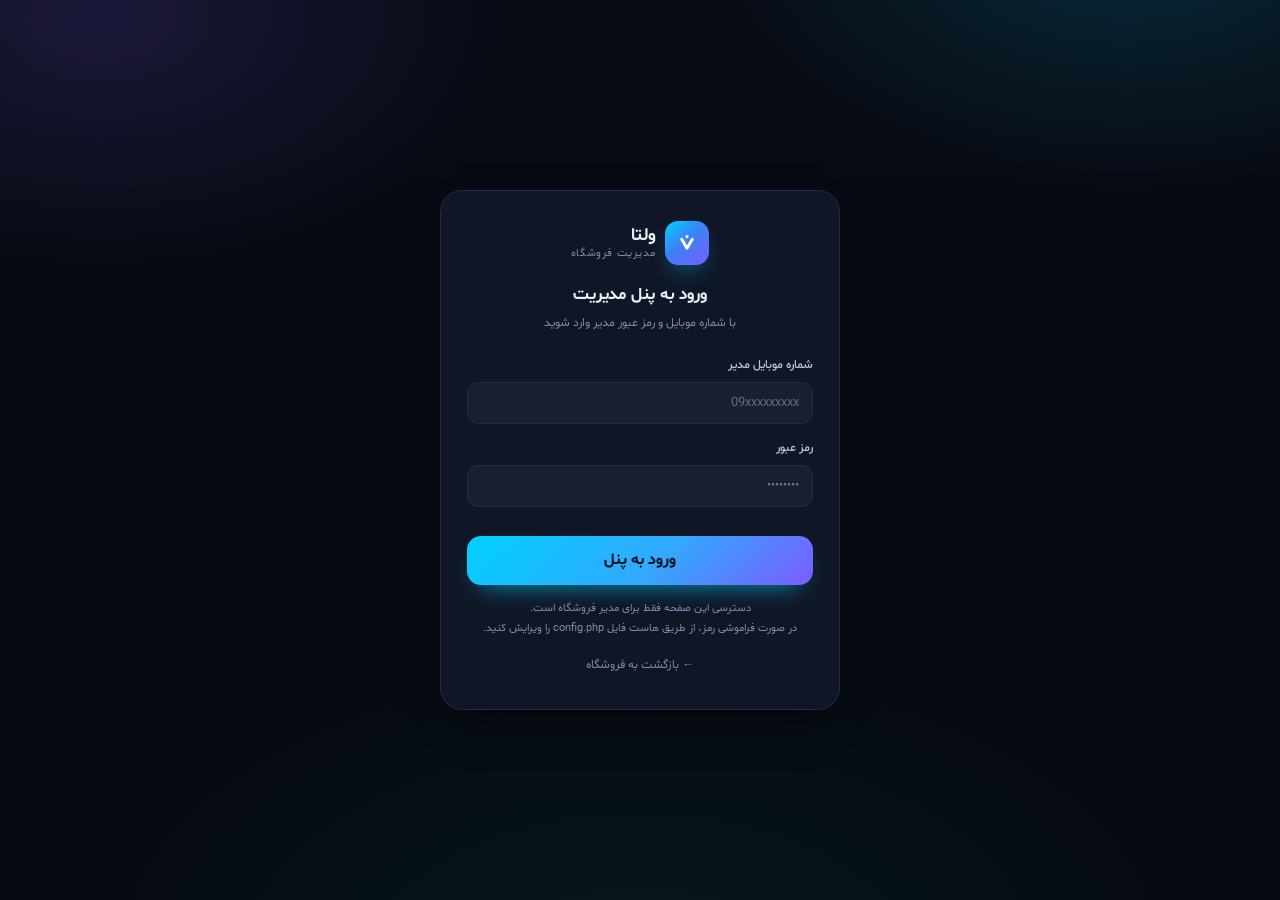
<file: admin.html>
<!DOCTYPE html>
<html lang="fa" dir="rtl">
<head>
<meta charset="UTF-8">
<meta name="viewport" content="width=device-width, initial-scale=1">
<meta name="robots" content="noindex, nofollow">
<title>پنل مدیریت | ولتا</title>
<link rel="icon" type="image/png" sizes="32x32" href="favicon-32.png">
<link rel="stylesheet" href="css/main.css">
<link rel="stylesheet" href="css/admin.css">
</head>
<body class="admin-body">

<!-- ورود -->
<div class="login-wrap" id="loginWrap">
  <div class="login-card">
    <div class="logo">
      <span class="logo-mark"><svg viewBox="0 0 48 48" fill="none"><path d="M14.2 17 L24 33.6 L33.8 17" stroke="#fff" stroke-width="5.4" stroke-linecap="round" stroke-linejoin="round"/><circle cx="24" cy="12.2" r="2.8" fill="#fff"/></svg></span>
      <span class="logo-text"><b data-site-name>ولتا</b><span>مدیریت فروشگاه</span></span>
    </div>
    <h1>ورود به پنل مدیریت</h1>
    <p class="sub">با شماره موبایل و رمز عبور مدیر وارد شوید</p>
    <form id="loginForm" novalidate>
      <div class="field">
        <label>شماره موبایل مدیر</label>
        <input class="input num" name="phone" inputmode="numeric" autocomplete="username" placeholder="09xxxxxxxxx" required>
      </div>
      <div class="field">
        <label>رمز عبور</label>
        <input class="input" name="pass" type="password" autocomplete="current-password" placeholder="••••••••" required>
      </div>
      <div class="err" id="loginErr"></div>
      <button class="btn btn-block btn-lg" type="submit">ورود به پنل</button>
    </form>
    <p class="login-note">دسترسی این صفحه فقط برای مدیر فروشگاه است.<br>در صورت فراموشی رمز، از طریق هاست فایل config.php را ویرایش کنید.</p>
    <div style="text-align:center;margin-top:12px"><a href="index.html" style="font-size:11.5px;color:var(--muted)">← بازگشت به فروشگاه</a></div>
  </div>
</div>

<!-- پنل -->
<div class="admin-shell hidden" id="adminShell">
  <aside class="admin-side" id="adminSide">
    <div class="logo" style="padding:0 6px">
      <span class="logo-mark"><svg viewBox="0 0 48 48" fill="none"><path d="M14.2 17 L24 33.6 L33.8 17" stroke="#fff" stroke-width="5.4" stroke-linecap="round" stroke-linejoin="round"/><circle cx="24" cy="12.2" r="2.8" fill="#fff"/></svg></span>
      <span class="logo-text"><b data-site-name>ولتا</b><span>پنل مدیریت</span></span>
    </div>
    <div class="aside-label">عمومی</div>
    <a class="aside-link active" data-tab="dash"></a>
    <a class="aside-link" data-tab="products"></a>
    <a class="aside-link" data-tab="discounts"></a>
    <a class="aside-link" data-tab="orders"><span class="badge hidden" id="pendingBadge">۰</span></a>
    <div class="aside-label">محتوا</div>
    <a class="aside-link" data-tab="cats"></a>
    <a class="aside-link" data-tab="slides"></a>
    <a class="aside-link" data-tab="settings"></a>
    <div class="aside-label">گزارش</div>
    <a class="aside-link" data-tab="archive"></a>
    <div class="aside-foot">
      <div class="aside-user"><span class="av">م</span><span id="adminUserName">مدیر سایت</span></div>
      <a class="aside-link" href="index.html" target="_blank"><span style="display:flex;align-items:center;gap:9px"></span></a>
      <button class="aside-link" id="logoutBtn" style="width:100%;text-align:right"></button>
    </div>
  </aside>

  <main class="admin-main">
    <div class="admin-top">
      <div style="display:flex;align-items:center;gap:10px">
        <button class="icon-btn admin-mobile-btn" id="menuBtn" aria-label="منو"><svg viewBox="0 0 24 24" fill="none" stroke="currentColor" stroke-width="2" stroke-linecap="round"><path d="M3 6h18M3 12h18M3 18h18"/></svg></button>
        <div>
          <h1 id="tabTitle">داشبورد</h1>
          <p id="tabSub">نمای کلی فروشگاه</p>
        </div>
      </div>
      <div class="top-actions">
        <span class="save-state" id="saveState"><span class="dot"></span><span id="saveStateText">آماده</span></span>
        <a class="btn btn-sm btn-ghost" href="index.html" target="_blank">مشاهده سایت</a>
      </div>
    </div>
    <div id="tabBody"></div>
  </main>
</div>

<div id="toasts" class="toast-wrap"></div>
<script src="js/seed.js"></script>
<script src="js/core.js"></script>
<script src="js/admin.js"></script>
</body>
</html>
</file>
<file: css/main.css>
@font-face{font-family:Shabnam;src:url(../fonts/Shabnam-Regular.woff2) format("woff2");font-weight:400;font-display:swap}
@font-face{font-family:Shabnam;src:url(../fonts/Shabnam-Medium.woff2) format("woff2");font-weight:500;font-display:swap}
@font-face{font-family:Shabnam;src:url(../fonts/Shabnam-Bold.woff2) format("woff2");font-weight:700;font-display:swap}

/* ============ توکن‌های طراحی ============ */
:root{
  --bg:#070a12;
  --bg-2:#0b101c;
  --panel:#101625;
  --panel-2:#151c2e;
  --panel-3:#1b2337;
  --line:#222c42;
  --line-soft:#1a2233;
  --text:#eaeffb;
  --text-2:#b9c4da;
  --muted:#7f8ca7;
  --brand:#00d1ff;
  --brand-2:#7b5cff;
  --brand-3:#00e0a4;
  --danger:#ff4d6d;
  --warn:#ffb020;
  --ok:#25d07d;
  --gold:#ffc453;
  --radius:18px;
  --radius-sm:12px;
  --radius-xs:9px;
  --shadow:0 18px 44px -22px rgba(0,0,0,.9);
  --shadow-glow:0 0 0 1px rgba(0,209,255,.28), 0 14px 40px -16px rgba(0,209,255,.35);
  --header-h:74px;
  --max:1280px;
  --ease:cubic-bezier(.4,.15,.2,1);
}

*,*::before,*::after{box-sizing:border-box}
html{-webkit-text-size-adjust:100%;scroll-behavior:smooth}
body{
  margin:0;font-family:Shabnam,Tahoma,sans-serif;background:var(--bg);color:var(--text);
  font-size:15px;line-height:1.85;direction:rtl;overflow-x:hidden;
  -webkit-font-smoothing:antialiased;
}
body::before{
  content:"";position:fixed;inset:0;z-index:-1;pointer-events:none;
  background:
    radial-gradient(680px 420px at 88% -8%, rgba(0,209,255,.16), transparent 62%),
    radial-gradient(620px 380px at 8% 2%, rgba(123,92,255,.16), transparent 65%),
    radial-gradient(900px 500px at 50% 108%, rgba(0,224,164,.07), transparent 70%),
    linear-gradient(180deg,#080b14,#070a12 40%,#060910);
}
img{max-width:100%;display:block}
a{color:inherit;text-decoration:none}
button,input,select,textarea{font-family:inherit;font-size:inherit;color:inherit}
button{cursor:pointer;border:0;background:none}
h1,h2,h3,h4,h5{margin:0;line-height:1.45;font-weight:700;letter-spacing:-.2px}
p{margin:0}
ul{margin:0;padding:0;list-style:none}
:focus-visible{outline:2px solid var(--brand);outline-offset:2px}
::selection{background:rgba(0,209,255,.28)}
.container{width:100%;max-width:var(--max);margin-inline:auto;padding-inline:18px}
.num{-font-variant-numeric:tabular-nums;font-feature-settings:"ss02"}
.hidden{display:none!important}

/* اسکرول‌بار */
::-webkit-scrollbar{width:10px;height:10px}
::-webkit-scrollbar-track{background:#0a0f19}
::-webkit-scrollbar-thumb{background:#243047;border-radius:20px;border:2px solid #0a0f19}
::-webkit-scrollbar-thumb:hover{background:#31415f}

/* ============ دکمه‌ها ============ */
.btn{
  --btn-bg:linear-gradient(135deg,var(--brand),#33a8ff 55%,var(--brand-2));
  display:inline-flex;align-items:center;justify-content:center;gap:8px;
  padding:11px 20px;border-radius:12px;font-weight:700;font-size:14px;
  background:var(--btn-bg);color:#04121b;position:relative;overflow:hidden;
  transition:transform .18s var(--ease),box-shadow .25s var(--ease),filter .2s;
  box-shadow:0 12px 26px -14px rgba(0,209,255,.85);white-space:nowrap;
}
.btn:hover{transform:translateY(-2px);filter:brightness(1.06);box-shadow:0 18px 34px -16px rgba(0,209,255,.9)}
.btn:active{transform:translateY(0)}
.btn svg{width:18px;height:18px;flex:none}
.btn-ghost{background:rgba(255,255,255,.04);color:var(--text);border:1px solid var(--line);box-shadow:none}
.btn-ghost:hover{background:rgba(255,255,255,.08);border-color:#2f3d59}
.btn-outline{background:transparent;border:1px solid rgba(0,209,255,.45);color:var(--brand);box-shadow:none}
.btn-outline:hover{background:rgba(0,209,255,.1)}
.btn-soft{background:rgba(0,209,255,.12);color:var(--brand);box-shadow:none;border:1px solid rgba(0,209,255,.22)}
.btn-danger{background:linear-gradient(135deg,#ff5f7a,#e0314f);color:#fff;box-shadow:0 12px 26px -16px rgba(255,77,109,.9)}
.btn-ok{background:linear-gradient(135deg,#2ee08a,#12a866);color:#04221a;box-shadow:0 12px 26px -16px rgba(37,208,125,.85)}
.btn-lg{padding:14px 26px;font-size:15.5px;border-radius:14px}
.btn-sm{padding:8px 14px;font-size:12.5px;border-radius:10px}
.btn-block{width:100%}
.btn[disabled]{opacity:.5;pointer-events:none}
.icon-btn{
  width:42px;height:42px;border-radius:12px;display:grid;place-items:center;position:relative;
  background:rgba(255,255,255,.045);border:1px solid var(--line);color:var(--text-2);
  transition:.2s var(--ease);
}
.icon-btn:hover{color:#fff;border-color:#33415e;background:rgba(255,255,255,.09);transform:translateY(-1px)}
.icon-btn svg{width:20px;height:20px}

/* ============ هدر ============ */
.site-header{
  position:sticky;top:0;z-index:120;
  background:rgba(8,11,20,.82);backdrop-filter:blur(18px) saturate(140%);
  border-bottom:1px solid var(--line-soft);
}
.header-top{display:flex;align-items:center;gap:14px;height:var(--header-h)}
.logo{display:flex;align-items:center;gap:10px;flex:none}
.logo-mark{
  width:44px;height:44px;border-radius:13px;display:grid;place-items:center;flex:none;
  background:linear-gradient(140deg,#00d1ff,#3b82f6 45%,#7b5cff);
  box-shadow:0 10px 26px -12px rgba(0,209,255,.9);
}
.logo-mark svg{width:26px;height:26px}
.logo-text{display:flex;flex-direction:column;line-height:1.25}
.logo-text b{font-size:17.5px;letter-spacing:-.4px}
.logo-text span{font-size:10.5px;color:var(--muted);letter-spacing:.6px}

.search-box{
  flex:1;max-width:560px;position:relative;display:flex;align-items:center;
  background:rgba(255,255,255,.05);border:1px solid var(--line);border-radius:13px;
  padding:0 14px;height:46px;transition:.2s;
}
.search-box:focus-within{border-color:rgba(0,209,255,.55);background:rgba(0,209,255,.06);box-shadow:0 0 0 4px rgba(0,209,255,.08)}
.search-box svg{width:18px;height:18px;color:var(--muted);flex:none}
.search-box input{flex:1;background:none;border:0;outline:none;padding:0 10px;font-size:13.5px}
.search-box input::placeholder{color:#68758f}
.search-results{
  position:absolute;top:calc(100% + 10px);right:0;left:0;background:var(--panel);
  border:1px solid var(--line);border-radius:14px;box-shadow:var(--shadow);overflow:hidden;z-index:60;
}
.search-results a{display:flex;align-items:center;gap:10px;padding:9px 12px;border-bottom:1px solid var(--line-soft);font-size:13px}
.search-results a:last-child{border:0}
.search-results a:hover{background:rgba(0,209,255,.08)}
.search-results img{width:38px;height:38px;border-radius:8px;object-fit:contain;background:#fff}
.search-results .sr-price{color:var(--brand);font-size:12px;margin-inline-start:auto}

.header-actions{display:flex;align-items:center;gap:9px;flex:none;margin-inline-start:auto}
.phone-chip{
  display:flex;align-items:center;gap:8px;padding:8px 13px;border-radius:12px;
  background:rgba(0,224,164,.09);border:1px solid rgba(0,224,164,.24);color:#8bf3cd;font-size:12.5px;font-weight:700;
}
.phone-chip svg{width:16px;height:16px}
.cart-btn{position:relative}
.cart-count{
  position:absolute;top:-6px;left:-6px;min-width:19px;height:19px;border-radius:20px;
  background:var(--danger);color:#fff;font-size:10.5px;font-weight:700;display:grid;place-items:center;
  padding:0 5px;border:2px solid #080b14;
}

/* ناوبری */
.header-nav{border-top:1px solid var(--line-soft);background:rgba(6,9,16,.55)}
.nav-inner{display:flex;align-items:center;gap:4px;height:50px;overflow-x:auto;scrollbar-width:none}
.nav-inner::-webkit-scrollbar{display:none}
.nav-link{
  display:flex;align-items:center;gap:6px;padding:9px 13px;border-radius:10px;font-size:13.5px;
  color:var(--text-2);white-space:nowrap;transition:.18s;font-weight:500;
}
.nav-link:hover{color:#fff;background:rgba(255,255,255,.06)}
.nav-link.active{color:#04121b;background:linear-gradient(135deg,var(--brand),#4aa8ff);font-weight:700}
.nav-link .dot{width:6px;height:6px;border-radius:50%;background:var(--danger)}
.nav-sep{width:1px;height:20px;background:var(--line);margin-inline:6px;flex:none}

/* منوی مگا */
.has-mega{position:relative}
.mega{
  position:absolute;top:calc(100% + 8px);right:0;width:min(860px,88vw);z-index:70;
  background:var(--panel);border:1px solid var(--line);border-radius:18px;padding:16px;
  box-shadow:var(--shadow);opacity:0;visibility:hidden;transform:translateY(8px);
  transition:.22s var(--ease);display:grid;grid-template-columns:1.6fr .9fr;gap:16px;
}
.has-mega:hover .mega{opacity:1;visibility:visible;transform:translateY(0)}
.mega-grid{display:grid;grid-template-columns:repeat(3,1fr);gap:4px}
.mega-item{display:flex;align-items:center;gap:9px;padding:9px 10px;border-radius:10px;font-size:13px;transition:.16s}
.mega-item:hover{background:rgba(0,209,255,.09);color:#fff}
.mega-item .mi-ico{width:30px;height:30px;border-radius:9px;display:grid;place-items:center;background:rgba(0,209,255,.1);color:var(--brand);flex:none}
.mega-item .mi-ico svg{width:16px;height:16px}
.mega-promo{
  border-radius:14px;padding:14px;background:linear-gradient(150deg,rgba(123,92,255,.22),rgba(0,209,255,.12));
  border:1px solid rgba(123,92,255,.28);display:flex;flex-direction:column;justify-content:space-between;gap:10px;
}
.mega-promo h4{font-size:14px}
.mega-promo p{font-size:11.5px;color:var(--text-2);line-height:1.8}

/* ============ عمومی بخش‌ها ============ */
.section{padding:38px 0}
.section-tight{padding:22px 0}
.section-head{display:flex;align-items:center;justify-content:space-between;gap:14px;margin-bottom:20px;flex-wrap:wrap}
.section-title{display:flex;align-items:center;gap:10px;font-size:20px}
.section-title .st-ico{
  width:36px;height:36px;border-radius:11px;display:grid;place-items:center;flex:none;
  background:rgba(0,209,255,.12);color:var(--brand);border:1px solid rgba(0,209,255,.2);
}
.section-title .st-ico svg{width:19px;height:19px}
.section-title small{display:block;font-size:11.5px;color:var(--muted);font-weight:400;letter-spacing:0}
.link-more{display:flex;align-items:center;gap:5px;color:var(--brand);font-size:12.5px;font-weight:700}
.link-more svg{width:15px;height:15px}
.link-more:hover{gap:9px}

.card{background:var(--panel);border:1px solid var(--line);border-radius:var(--radius)}
.pill{display:inline-flex;align-items:center;gap:6px;padding:5px 11px;border-radius:30px;font-size:11.5px;font-weight:700}
.pill-ok{background:rgba(37,208,125,.14);color:#57e6a3;border:1px solid rgba(37,208,125,.26)}
.pill-warn{background:rgba(255,176,32,.14);color:#ffc766;border:1px solid rgba(255,176,32,.3)}
.pill-danger{background:rgba(255,77,109,.14);color:#ff8ea3;border:1px solid rgba(255,77,109,.3)}
.pill-brand{background:rgba(0,209,255,.12);color:#59ddff;border:1px solid rgba(0,209,255,.26)}

/* ============ هیرو / اسلایدر ============ */
.hero{padding-top:26px}
.hero-slider{position:relative;border-radius:26px;overflow:hidden;border:1px solid var(--line);box-shadow:var(--shadow);background:var(--bg-2)}
.hero-track{display:flex;transition:transform .65s var(--ease)}
.hero-slide{min-width:100%;position:relative;display:grid;grid-template-columns:1.05fr .95fr;min-height:410px;isolation:isolate}
.hero-slide::before{
  content:"";position:absolute;inset:0;z-index:-1;
  background:
    radial-gradient(600px 320px at 85% 20%, rgba(0,209,255,.2), transparent 60%),
    radial-gradient(500px 300px at 65% 95%, rgba(123,92,255,.22), transparent 65%),
    linear-gradient(115deg,#0b1526,#0a1120 55%,#0d1524);
}
.hero-copy{padding:46px 44px;display:flex;flex-direction:column;justify-content:center;gap:14px}
.hero-eyebrow{display:inline-flex;align-items:center;gap:7px;align-self:flex-start;font-size:11.5px;font-weight:700;color:#7de6ff;background:rgba(0,209,255,.1);border:1px solid rgba(0,209,255,.25);padding:6px 13px;border-radius:30px}
.hero-eyebrow .live{width:7px;height:7px;border-radius:50%;background:#00e0a4;box-shadow:0 0 0 4px rgba(0,224,164,.18);animation:pulse 2s infinite}
@keyframes pulse{50%{box-shadow:0 0 0 8px rgba(0,224,164,0)}}
.hero-copy h1,.hero-copy h2{font-size:clamp(23px,2.5vw,37px);line-height:1.4;letter-spacing:-.7px}
.hero-copy h1 em,.hero-copy h2 em{font-style:normal;background:linear-gradient(100deg,#00d1ff,#7b5cff 65%,#00e0a4);-webkit-background-clip:text;background-clip:text;color:transparent}
.hero-copy p{color:var(--text-2);font-size:14px;max-width:44ch;line-height:2}
.hero-cta{display:flex;gap:10px;flex-wrap:wrap;margin-top:6px}
.hero-stats{display:flex;gap:22px;margin-top:12px;flex-wrap:wrap}
.hero-stat b{display:block;font-size:18px;color:#fff}
.hero-stat span{font-size:11.5px;color:var(--muted)}
.hero-visual{position:relative;overflow:hidden}
.hero-visual img{width:100%;height:100%;object-fit:cover;position:absolute;inset:0;opacity:.92;mask-image:linear-gradient(270deg,#000 55%,transparent 100%)}
.hero-visual::after{content:"";position:absolute;inset:0;background:linear-gradient(90deg,transparent 40%,rgba(7,10,18,.1) 70%,rgba(7,10,18,.85))}
.hero-dots{position:absolute;bottom:14px;right:44px;display:flex;gap:7px;z-index:5}
.hero-dot{width:22px;height:5px;border-radius:20px;background:rgba(255,255,255,.24);transition:.3s}
.hero-dot.active{background:linear-gradient(90deg,var(--brand),var(--brand-2));width:38px}
.hero-arrow{
  position:absolute;top:50%;translate:0 -50%;width:40px;height:40px;border-radius:50%;z-index:5;
  display:grid;place-items:center;background:rgba(9,13,22,.62);border:1px solid rgba(255,255,255,.13);
  backdrop-filter:blur(6px);color:#dfe8f7;transition:.2s;
}
.hero-arrow:hover{background:rgba(0,209,255,.2);color:#fff}
.hero-arrow svg{width:18px;height:18px}
.hero-arrow.prev{right:14px}
.hero-arrow.next{left:14px}

/* نوار مزیت‌ها */
.usp-bar{display:grid;grid-template-columns:repeat(4,1fr);gap:12px;margin-top:16px}
.usp{display:flex;align-items:center;gap:11px;padding:13px 15px;background:var(--panel);border:1px solid var(--line);border-radius:14px;transition:.2s}
.usp:hover{border-color:#2c3a56;transform:translateY(-2px)}
.usp-ico{width:38px;height:38px;border-radius:11px;display:grid;place-items:center;flex:none;background:rgba(0,209,255,.1);color:var(--brand)}
.usp-ico svg{width:19px;height:19px}
.usp b{display:block;font-size:12.5px}
.usp span{font-size:11px;color:var(--muted)}

/* ============ دسته‌بندی‌ها ============ */
.cat-grid{display:grid;grid-template-columns:repeat(6,1fr);gap:12px}
.cat-card{
  position:relative;display:flex;flex-direction:column;align-items:center;gap:9px;padding:16px 10px 14px;
  background:linear-gradient(170deg,var(--panel-2),var(--panel));border:1px solid var(--line);
  border-radius:16px;text-align:center;transition:.22s var(--ease);overflow:hidden;
}
.cat-card::before{content:"";position:absolute;inset:0;background:radial-gradient(120px 70px at 50% 0%,rgba(0,209,255,.16),transparent 70%);opacity:0;transition:.25s}
.cat-card:hover{transform:translateY(-4px);border-color:rgba(0,209,255,.42);box-shadow:0 16px 34px -22px rgba(0,209,255,.7)}
.cat-card:hover::before{opacity:1}
.cat-ico{width:52px;height:52px;border-radius:15px;display:grid;place-items:center;background:rgba(0,209,255,.09);border:1px solid rgba(0,209,255,.16);color:var(--brand)}
.cat-ico svg{width:26px;height:26px}
.cat-card b{font-size:12.5px;position:relative}
.cat-card span{font-size:10.5px;color:var(--muted)}
.cat-card .cat-count{position:absolute;top:8px;left:9px;font-size:10px;color:#7de6ff;background:rgba(0,209,255,.12);border-radius:20px;padding:1px 7px}

/* ============ کارت محصول ============ */
.prod-grid{display:grid;grid-template-columns:repeat(4,1fr);gap:14px}
.prod-grid.g5{grid-template-columns:repeat(5,1fr)}
.prod-grid.g3{grid-template-columns:repeat(3,1fr)}
.prod{
  position:relative;background:var(--panel);border:1px solid var(--line);border-radius:16px;
  display:flex;flex-direction:column;overflow:hidden;transition:.22s var(--ease);
}
.prod:hover{transform:translateY(-4px);border-color:#2e3d59;box-shadow:0 20px 40px -28px #000}
.prod-media{position:relative;background:#f6f8fc;aspect-ratio:1/.86;display:grid;place-items:center;padding:12px;overflow:hidden}
.prod-media img{width:100%;height:100%;object-fit:contain;transition:transform .35s var(--ease);mix-blend-mode:multiply}
.prod:hover .prod-media img{transform:scale(1.06)}
.prod-badges{position:absolute;top:9px;right:9px;display:flex;flex-direction:column;gap:5px;align-items:flex-start;z-index:2}
.badge-off{background:linear-gradient(135deg,#ff5f7a,#e0314f);color:#fff;font-size:11px;font-weight:700;padding:3px 8px;border-radius:8px;box-shadow:0 6px 14px -6px rgba(224,49,79,.9)}
.badge-new{background:linear-gradient(135deg,#00d1ff,#2b9dff);color:#04121b;font-size:10.5px;font-weight:700;padding:3px 8px;border-radius:8px}
.badge-hot{background:rgba(255,176,32,.95);color:#2a1a00;font-size:10.5px;font-weight:700;padding:3px 8px;border-radius:8px}
.prod-fav{
  position:absolute;top:9px;left:9px;width:30px;height:30px;border-radius:9px;display:grid;place-items:center;
  background:rgba(255,255,255,.86);color:#64748b;transition:.2s;z-index:2;backdrop-filter:blur(4px);
}
.prod-fav:hover,.prod-fav.on{color:#e0314f;background:#fff}
.prod-fav svg{width:16px;height:16px}
.prod-body{padding:12px 13px 13px;display:flex;flex-direction:column;gap:7px;flex:1}
.prod-brand{font-size:10.5px;color:var(--muted);letter-spacing:.3px;display:flex;align-items:center;gap:6px}
.prod-brand .warranty{color:#5ee0a5}
.prod-name{font-size:13px;line-height:1.7;font-weight:500;min-height:44px;display:-webkit-box;-webkit-line-clamp:2;-webkit-box-orient:vertical;overflow:hidden}
.prod-name a:hover{color:var(--brand)}
.prod-specs{display:flex;flex-wrap:wrap;gap:5px}
.spec-tag{font-size:10px;color:#93a6c6;background:rgba(255,255,255,.055);border:1px solid var(--line-soft);border-radius:7px;padding:2px 7px}
.prod-price{margin-top:auto;display:flex;flex-direction:column;gap:2px;padding-top:6px}
.price-old{font-size:11px;color:#6d7b95;text-decoration:line-through;display:flex;align-items:center;gap:6px}
.price-now{display:flex;align-items:baseline;gap:5px;font-size:16.5px;font-weight:700;color:#fff}
.price-now .cur{font-size:10.5px;color:var(--muted);font-weight:400}
.price-save{font-size:10.5px;color:#ff8ea3}
.prod-actions{display:flex;gap:7px;margin-top:9px}
.prod-actions .btn{flex:1;padding:9px 10px;font-size:12px;border-radius:10px}
.prod-actions .icon-btn{width:38px;height:38px;border-radius:10px;flex:none}
.stock-out{position:absolute;inset:0;background:rgba(10,14,22,.62);display:grid;place-items:center;backdrop-filter:blur(1px);z-index:3}
.stock-out span{background:rgba(255,77,109,.9);color:#fff;font-size:11.5px;font-weight:700;padding:6px 12px;border-radius:8px}

/* ============ بنر تخفیف / شمارش معکوس ============ */
.deal-banner{
  display:grid;grid-template-columns:1fr auto;gap:18px;align-items:center;padding:20px 24px;border-radius:18px;
  background:linear-gradient(110deg,rgba(255,77,109,.16),rgba(123,92,255,.14) 55%,rgba(0,209,255,.12));
  border:1px solid rgba(255,77,109,.24);margin-bottom:18px;
}
.deal-banner h3{font-size:18px;display:flex;align-items:center;gap:9px}
.deal-banner p{font-size:12.5px;color:var(--text-2);margin-top:4px}
.countdown{display:flex;gap:8px;direction:ltr}
.cd-box{min-width:56px;padding:7px 4px;border-radius:11px;background:rgba(6,10,18,.65);border:1px solid rgba(255,255,255,.1);text-align:center}
.cd-box b{display:block;font-size:19px;color:#fff;line-height:1.2;font-variant-numeric:tabular-nums}
.cd-box span{font-size:9.5px;color:var(--muted)}

/* ============ اسمبل هوشمند (کارت معرفی) ============ */
.build-promo{
  position:relative;overflow:hidden;border-radius:22px;border:1px solid rgba(123,92,255,.3);
  background:
    radial-gradient(500px 260px at 82% 0%,rgba(0,209,255,.2),transparent 62%),
    radial-gradient(420px 260px at 15% 100%,rgba(123,92,255,.22),transparent 65%),
    linear-gradient(120deg,#0e1526,#0b1120);
  display:grid;grid-template-columns:1.1fr .9fr;gap:20px;padding:30px 34px;align-items:center;
}
.build-promo h2{font-size:24px;line-height:1.5}
.build-promo p{color:var(--text-2);font-size:13px;margin-top:8px;max-width:52ch;line-height:2}
.build-steps{display:flex;flex-wrap:wrap;gap:8px;margin-top:16px}
.build-step{
  display:flex;align-items:center;gap:7px;font-size:11.5px;padding:7px 12px;border-radius:30px;
  background:rgba(255,255,255,.05);border:1px solid var(--line);color:var(--text-2);
}
.build-step i{width:18px;height:18px;border-radius:50%;background:rgba(0,209,255,.16);color:#7de6ff;display:grid;place-items:center;font-size:10px;font-style:normal;font-weight:700}
.build-visual{position:relative;display:grid;place-items:center}
.build-visual .ring{position:absolute;width:250px;height:250px;border-radius:50%;border:1px dashed rgba(0,209,255,.28);animation:spin 26s linear infinite}
.build-visual .ring.two{width:180px;height:180px;border-color:rgba(123,92,255,.35);animation-direction:reverse;animation-duration:18s}
@keyframes spin{to{transform:rotate(360deg)}}
.build-visual img{width:78%;border-radius:18px;position:relative;z-index:1;box-shadow:0 24px 60px -30px #000}

/* ============ برندها ============ */
.brand-strip{display:grid;grid-template-columns:repeat(8,1fr);gap:10px}
.brand-chip{
  display:grid;place-items:center;padding:15px 8px;background:var(--panel);border:1px solid var(--line);
  border-radius:13px;font-size:12.5px;font-weight:700;color:#a9b6cd;letter-spacing:.6px;transition:.2s;font-family:system-ui,sans-serif;
}
.brand-chip:hover{color:#fff;border-color:rgba(0,209,255,.4);background:rgba(0,209,255,.07)}

/* ============ ورق محصولات (tabs) ============ */
.tabs{display:flex;gap:6px;flex-wrap:wrap}
.tab{padding:8px 15px;border-radius:30px;font-size:12.5px;color:var(--text-2);border:1px solid transparent;transition:.2s}
.tab:hover{color:#fff;background:rgba(255,255,255,.05)}
.tab.active{background:rgba(0,209,255,.14);border-color:rgba(0,209,255,.3);color:#7de6ff;font-weight:700}

/* ============ فوتر ============ */
.site-footer{margin-top:44px;border-top:1px solid var(--line-soft);background:linear-gradient(180deg,rgba(11,16,28,.6),#060911)}
.footer-top{display:grid;grid-template-columns:1.4fr 1fr 1fr 1.2fr;gap:26px;padding:38px 0 28px}
.footer-col h4{font-size:13.5px;margin-bottom:12px;color:#fff;display:flex;align-items:center;gap:7px}
.footer-col h4::before{content:"";width:3px;height:14px;border-radius:3px;background:linear-gradient(180deg,var(--brand),var(--brand-2))}
.footer-col li{margin-bottom:8px}
.footer-col a{font-size:12.5px;color:var(--muted);transition:.18s}
.footer-col a:hover{color:var(--brand)}
.footer-about p{font-size:12.5px;color:var(--muted);line-height:2.1;margin-bottom:14px}
.footer-contact li{display:flex;align-items:center;gap:8px;font-size:12.5px;color:var(--text-2);margin-bottom:9px}
.footer-contact svg{width:15px;height:15px;color:var(--brand);flex:none}
.socials{display:flex;gap:8px;margin-top:12px}
.socials a{width:34px;height:34px;border-radius:10px;display:grid;place-items:center;background:rgba(255,255,255,.05);border:1px solid var(--line);color:var(--text-2);transition:.2s}
.socials a:hover{color:#fff;background:rgba(0,209,255,.16);border-color:rgba(0,209,255,.35);transform:translateY(-2px)}
.socials svg{width:17px;height:17px}
.footer-bottom{border-top:1px solid var(--line-soft);padding:14px 0;display:flex;align-items:center;justify-content:space-between;gap:14px;flex-wrap:wrap;font-size:11.5px;color:var(--muted)}
.footer-badges{display:flex;gap:8px;flex-wrap:wrap}
.f-badge{display:flex;align-items:center;gap:6px;padding:6px 10px;border-radius:9px;background:rgba(255,255,255,.04);border:1px solid var(--line);font-size:10.5px}
.f-badge svg{width:14px;height:14px;color:var(--brand-3)}

/* ============ سبد خرید (Drawer) ============ */
.overlay{position:fixed;inset:0;background:rgba(3,6,12,.72);backdrop-filter:blur(4px);z-index:200;opacity:0;visibility:hidden;transition:.25s}
.overlay.open{opacity:1;visibility:visible}
.drawer{
  position:fixed;top:0;bottom:0;left:0;width:min(410px,100%);background:var(--bg-2);z-index:210;
  border-inline-end:1px solid var(--line);display:flex;flex-direction:column;
  transform:translateX(-104%);transition:transform .32s var(--ease);box-shadow:40px 0 80px -40px #000;
}
html[dir="rtl"] .drawer{left:auto;right:0;transform:translateX(104%);border-inline-end:0;border-inline-start:1px solid var(--line)}
.drawer.open{transform:translateX(0)!important}
.drawer-head{display:flex;align-items:center;justify-content:space-between;padding:16px 18px;border-bottom:1px solid var(--line-soft)}
.drawer-head h3{font-size:15px;display:flex;align-items:center;gap:8px}
.drawer-body{flex:1;overflow-y:auto;padding:14px 16px}
.drawer-foot{border-top:1px solid var(--line-soft);padding:14px 18px;background:var(--panel)}
.cart-line{display:flex;gap:11px;padding:11px 0;border-bottom:1px solid var(--line-soft)}
.cart-line img{width:64px;height:64px;object-fit:contain;background:#fff;border-radius:10px;flex:none;padding:4px}
.cart-line .cl-body{flex:1;min-width:0}
.cart-line b{font-size:12.5px;font-weight:500;display:block;line-height:1.6;margin-bottom:4px}
.cart-line .cl-meta{font-size:11px;color:var(--muted)}
.qty{display:inline-flex;align-items:center;gap:0;border:1px solid var(--line);border-radius:9px;overflow:hidden;background:rgba(255,255,255,.03);margin-top:6px}
.qty button{width:27px;height:26px;display:grid;place-items:center;color:var(--text-2);font-size:15px}
.qty button:hover{background:rgba(0,209,255,.14);color:#fff}
.qty span{min-width:30px;text-align:center;font-size:12.5px;font-weight:700}
.cart-line .cl-price{font-size:12.5px;font-weight:700;color:#fff;white-space:nowrap}
.cart-line .cl-remove{color:#6d7b95;width:24px;height:24px;display:grid;place-items:center;border-radius:7px}
.cart-line .cl-remove:hover{color:var(--danger);background:rgba(255,77,109,.12)}
.sum-row{display:flex;justify-content:space-between;font-size:12.5px;color:var(--text-2);margin-bottom:7px}
.sum-row.total{font-size:15px;font-weight:700;color:#fff;border-top:1px dashed var(--line);padding-top:10px;margin-top:4px}
.empty-state{display:flex;flex-direction:column;align-items:center;gap:10px;padding:46px 18px;text-align:center;color:var(--muted)}
.empty-state svg{width:52px;height:52px;opacity:.4}
.empty-state b{color:var(--text);font-size:14px}
.empty-state span{font-size:12px}

/* ============ مودال ============ */
.modal{
  position:fixed;inset:0;z-index:230;display:grid;place-items:center;padding:20px;
  opacity:0;visibility:hidden;transition:.22s;
}
.modal.open{opacity:1;visibility:visible}
.modal-box{
  position:relative;width:min(560px,100%);max-height:90vh;overflow-y:auto;background:var(--bg-2);
  border:1px solid var(--line);border-radius:20px;box-shadow:var(--shadow);
  transform:translateY(14px) scale(.985);transition:.26s var(--ease);
}
.modal.open .modal-box{transform:none}
.modal-box.wide{width:min(860px,100%)}
.modal-head{display:flex;align-items:center;justify-content:space-between;padding:16px 20px;border-bottom:1px solid var(--line-soft);position:sticky;top:0;background:var(--bg-2);z-index:2}
.modal-head h3{font-size:15.5px}
.modal-body{padding:18px 20px}
.modal-foot{padding:14px 20px;border-top:1px solid var(--line-soft);display:flex;gap:9px;justify-content:flex-start;position:sticky;bottom:0;background:var(--bg-2)}
.close-x{width:34px;height:34px;border-radius:10px;display:grid;place-items:center;color:var(--muted);border:1px solid var(--line)}
.close-x:hover{color:#fff;background:rgba(255,255,255,.06)}

/* ============ فرم‌ها ============ */
.field{margin-bottom:13px}
.field label{display:block;font-size:12px;color:var(--text-2);margin-bottom:6px;font-weight:500}
.field label .req{color:var(--danger)}
.input,.select,.textarea{
  width:100%;background:rgba(255,255,255,.04);border:1px solid var(--line);border-radius:11px;
  padding:11px 13px;font-size:13px;outline:none;transition:.18s;color:var(--text);
}
.input:focus,.select:focus,.textarea:focus{border-color:rgba(0,209,255,.6);background:rgba(0,209,255,.05);box-shadow:0 0 0 3px rgba(0,209,255,.09)}
.input::placeholder,.textarea::placeholder{color:#5f6d86}
.textarea{resize:vertical;min-height:88px;line-height:1.9}
.select{appearance:none;background-image:url("data:image/svg+xml,%3Csvg xmlns='http://www.w3.org/2000/svg' viewBox='0 0 24 24' fill='none' stroke='%237f8ca7' stroke-width='2'%3E%3Cpath d='M6 9l6 6 6-6'/%3E%3C/svg%3E");background-repeat:no-repeat;background-size:15px;background-position:left 12px center;padding-left:34px}
.form-row{display:grid;grid-template-columns:1fr 1fr;gap:12px}
.form-row.three{grid-template-columns:repeat(3,1fr)}
.hint{font-size:11px;color:var(--muted);margin-top:5px}
.err{font-size:11.5px;color:#ff8ea3;margin-top:6px;min-height:16px}

/* ============ حالت‌های ریز ============ */
.toast-wrap{position:fixed;bottom:22px;left:22px;z-index:400;display:flex;flex-direction:column;gap:9px}
.toast{
  display:flex;align-items:center;gap:9px;padding:11px 16px;border-radius:12px;font-size:12.5px;font-weight:500;
  background:var(--panel-2);border:1px solid var(--line);box-shadow:var(--shadow);
  animation:toastIn .3s var(--ease);
}
.toast.ok{border-color:rgba(37,208,125,.4)}
.toast.err{border-color:rgba(255,77,109,.45)}
.toast svg{width:17px;height:17px;flex:none}
.toast.ok svg{color:#2ee08a}
.toast.err svg{color:#ff6b86}
@keyframes toastIn{from{opacity:0;transform:translateY(10px)}}
.skeleton{background:linear-gradient(90deg,#131a29 25%,#1a2334 37%,#131a29 63%);background-size:400% 100%;animation:sk 1.3s infinite;border-radius:10px}
@keyframes sk{0%{background-position:100% 0}100%{background-position:-100% 0}}
.crumbs{display:flex;align-items:center;gap:7px;font-size:11.5px;color:var(--muted);padding:16px 0 4px;flex-wrap:wrap}
.crumbs a:hover{color:var(--brand)}
.crumbs svg{width:13px;height:13px;opacity:.6}
.page-title{display:flex;align-items:center;gap:10px;font-size:22px;margin-bottom:6px}
.page-sub{font-size:12.5px;color:var(--muted);margin-bottom:18px}

/* ============ فروشگاه (فیلترها) ============ */
.shop-layout{display:grid;grid-template-columns:250px 1fr;gap:18px;align-items:start}
.filters{position:sticky;top:calc(var(--header-h) + 62px);background:var(--panel);border:1px solid var(--line);border-radius:16px;overflow:hidden}
.filter-head{display:flex;align-items:center;justify-content:space-between;padding:13px 15px;border-bottom:1px solid var(--line-soft);font-size:13px;font-weight:700}
.filter-group{padding:13px 15px;border-bottom:1px solid var(--line-soft)}
.filter-group:last-child{border:0}
.filter-group h5{font-size:12px;color:var(--text-2);margin-bottom:9px;display:flex;align-items:center;justify-content:space-between}
.f-opt{display:flex;align-items:center;gap:8px;padding:5px 0;font-size:12.5px;color:var(--text-2);cursor:pointer;transition:.15s}
.f-opt:hover{color:#fff}
.f-opt input{appearance:none;width:16px;height:16px;border-radius:5px;border:1.5px solid #33415e;background:rgba(255,255,255,.03);flex:none;position:relative;transition:.15s;cursor:pointer}
.f-opt input[type=radio]{border-radius:50%}
.f-opt input:checked{background:linear-gradient(135deg,var(--brand),#3b82f6);border-color:transparent}
.f-opt input:checked::after{content:"";position:absolute;inset:3.5px;border-radius:2px;background:#04121b}
.f-opt input[type=radio]:checked::after{border-radius:50%;inset:4.5px}
.f-opt .cnt{margin-inline-start:auto;font-size:10.5px;color:var(--muted)}
.price-range{display:flex;gap:8px;align-items:center}
.price-range .input{padding:8px 10px;font-size:11.5px}
.shop-toolbar{display:flex;align-items:center;gap:10px;flex-wrap:wrap;margin-bottom:14px;background:var(--panel);border:1px solid var(--line);border-radius:13px;padding:10px 13px}
.shop-toolbar .count{font-size:12px;color:var(--muted)}
.sort-select{margin-inline-start:auto;min-width:170px;padding:8px 12px;font-size:12px;border-radius:10px}
.active-filters{display:flex;gap:6px;flex-wrap:wrap;margin-bottom:12px}
.chip{display:inline-flex;align-items:center;gap:6px;font-size:11px;padding:5px 10px;border-radius:20px;background:rgba(0,209,255,.1);border:1px solid rgba(0,209,255,.24);color:#7de6ff}
.chip button{display:grid;place-items:center;color:inherit;opacity:.7}
.chip button:hover{opacity:1}
.pagination{display:flex;gap:6px;justify-content:center;margin-top:24px;flex-wrap:wrap}
.page-btn{min-width:36px;height:36px;border-radius:10px;display:grid;place-items:center;font-size:12.5px;background:var(--panel);border:1px solid var(--line);color:var(--text-2)}
.page-btn:hover{border-color:#33415e;color:#fff}
.page-btn.active{background:linear-gradient(135deg,var(--brand),#3b82f6);color:#04121b;font-weight:700;border-color:transparent}

/* ============ صفحه محصول ============ */
.pdp{display:grid;grid-template-columns:minmax(0,1fr) 400px;gap:24px;align-items:start;padding-top:8px}
.pdp-gallery{background:var(--panel);border:1px solid var(--line);border-radius:18px;padding:16px}
.pdp-main-img{background:#f7f9fd;border-radius:14px;aspect-ratio:1/.82;display:grid;place-items:center;padding:18px}
.pdp-main-img img{max-width:100%;max-height:100%;object-fit:contain;mix-blend-mode:multiply}
.pdp-thumbs{display:flex;gap:8px;margin-top:10px;flex-wrap:wrap}
.pdp-thumb{width:64px;height:64px;border-radius:10px;background:#f7f9fd;border:2px solid transparent;padding:4px;display:grid;place-items:center}
.pdp-thumb img{max-width:100%;max-height:100%;object-fit:contain;mix-blend-mode:multiply}
.pdp-thumb.active{border-color:var(--brand)}
.pdp-info{display:flex;flex-direction:column;gap:12px}
.pdp-title{font-size:19px;line-height:1.6}
.pdp-meta{display:flex;align-items:center;gap:10px;flex-wrap:wrap;font-size:11.5px;color:var(--muted)}
.rating{display:flex;align-items:center;gap:4px;color:var(--gold);font-size:11.5px}
.rating svg{width:13px;height:13px}
.pdp-price-box{background:var(--panel);border:1px solid var(--line);border-radius:16px;padding:15px}
.pdp-price{display:flex;align-items:baseline;gap:7px;font-size:26px;font-weight:700;color:#fff}
.pdp-price .cur{font-size:12px;color:var(--muted);font-weight:400}
.pdp-old{font-size:13px;color:#6d7b95;text-decoration:line-through;margin-bottom:2px}
.pdp-off{background:linear-gradient(135deg,#ff5f7a,#e0314f);color:#fff;font-size:11.5px;font-weight:700;padding:3px 9px;border-radius:8px}
.pdp-buy{display:flex;gap:9px;margin-top:13px}
.pdp-buy .btn{flex:1}
.feature-list{display:flex;flex-direction:column;gap:7px;margin-top:12px}
.feature-list li{display:flex;align-items:flex-start;gap:8px;font-size:12px;color:var(--text-2)}
.feature-list svg{width:15px;height:15px;color:var(--brand-3);flex:none;margin-top:3px}
.spec-table{width:100%;border-collapse:collapse;font-size:12.5px}
.spec-table tr{border-bottom:1px solid var(--line-soft)}
.spec-table tr:last-child{border:0}
.spec-table td{padding:10px 12px}
.spec-table td:first-child{color:var(--muted);width:38%;background:rgba(255,255,255,.02)}
.spec-table td:last-child{color:var(--text)}
.panel{background:var(--panel);border:1px solid var(--line);border-radius:16px;overflow:hidden}
.panel-head{padding:13px 16px;border-bottom:1px solid var(--line-soft);font-size:13.5px;font-weight:700;display:flex;align-items:center;gap:8px}
.panel-head svg{width:17px;height:17px;color:var(--brand)}
.panel-body{padding:16px}
.sticky-buy{position:relative}

/* ============ اسمبل هوشمند ============ */
.builder-layout{display:grid;grid-template-columns:1fr 340px;gap:18px;align-items:start}
.build-progress{display:flex;gap:6px;margin-bottom:16px;overflow-x:auto;padding-bottom:4px;scrollbar-width:none}
.build-progress::-webkit-scrollbar{display:none}
.bp-step{
  display:flex;align-items:center;gap:7px;padding:8px 13px;border-radius:30px;font-size:11.5px;
  background:var(--panel);border:1px solid var(--line);color:var(--text-2);white-space:nowrap;transition:.2s;flex:none;
}
.bp-step .n{width:19px;height:19px;border-radius:50%;display:grid;place-items:center;font-size:10px;background:rgba(255,255,255,.08);font-weight:700}
.bp-step.done{border-color:rgba(37,208,125,.4);color:#8bf3cd}
.bp-step.done .n{background:rgba(37,208,125,.2);color:#57e6a3}
.bp-step.active{background:rgba(0,209,255,.14);border-color:rgba(0,209,255,.45);color:#7de6ff;font-weight:700}
.bp-step.active .n{background:linear-gradient(135deg,var(--brand),#3b82f6);color:#04121b}
.build-panel{background:var(--panel);border:1px solid var(--line);border-radius:16px;padding:16px}
.build-panel h3{font-size:15px;display:flex;align-items:center;gap:8px;margin-bottom:4px}
.build-panel .bp-desc{font-size:11.5px;color:var(--muted);margin-bottom:14px}
.build-options{display:grid;grid-template-columns:repeat(2,1fr);gap:10px}
.build-opt{
  display:flex;gap:10px;padding:10px;border-radius:13px;background:var(--panel-2);border:1px solid var(--line);
  cursor:pointer;transition:.18s;position:relative;align-items:center;
}
.build-opt:hover{border-color:rgba(0,209,255,.45);background:rgba(0,209,255,.05)}
.build-opt.selected{border-color:var(--brand);background:rgba(0,209,255,.09);box-shadow:0 0 0 3px rgba(0,209,255,.1)}
.build-opt.disabled{opacity:.4;pointer-events:none;filter:grayscale(.6)}
.build-opt img{width:62px;height:62px;object-fit:contain;background:#fff;border-radius:10px;padding:4px;flex:none}
.build-opt .bo-body{min-width:0;flex:1}
.build-opt b{display:block;font-size:12px;font-weight:500;line-height:1.6;margin-bottom:3px;display:-webkit-box;-webkit-line-clamp:2;-webkit-box-orient:vertical;overflow:hidden}
.build-opt .bo-price{font-size:12px;color:var(--brand);font-weight:700}
.build-opt .bo-spec{font-size:10px;color:var(--muted)}
.build-opt .tick{position:absolute;top:7px;left:7px;width:18px;height:18px;border-radius:50%;background:var(--brand);color:#04121b;display:none;place-items:center}
.build-opt.selected .tick{display:grid}
.build-opt .tick svg{width:12px;height:12px}
.build-summary{position:sticky;top:calc(var(--header-h) + 62px);background:var(--panel);border:1px solid var(--line);border-radius:16px;overflow:hidden}
.bs-head{padding:13px 15px;border-bottom:1px solid var(--line-soft);display:flex;align-items:center;justify-content:space-between}
.bs-head h3{font-size:14px;display:flex;align-items:center;gap:7px}
.bs-head svg{width:17px;height:17px;color:var(--brand)}
.bs-list{padding:8px 15px;max-height:45vh;overflow-y:auto}
.bs-row{display:flex;align-items:center;gap:8px;padding:7px 0;border-bottom:1px dashed var(--line-soft);font-size:11.5px}
.bs-row:last-child{border:0}
.bs-row .bs-slot{color:var(--muted);min-width:64px;font-size:10.5px}
.bs-row .bs-name{flex:1;color:var(--text-2);overflow:hidden;text-overflow:ellipsis;white-space:nowrap}
.bs-row.filled .bs-name{color:#fff}
.bs-row .bs-price{color:#7de6ff;font-size:11px;font-weight:700;white-space:nowrap}
.bs-row .bs-clear{width:18px;height:18px;border-radius:6px;display:grid;place-items:center;color:#68758f}
.bs-row .bs-clear:hover{color:var(--danger);background:rgba(255,77,109,.12)}
.bs-total{padding:12px 15px;border-top:1px solid var(--line-soft);background:rgba(0,209,255,.04)}
.bs-total .t-row{display:flex;justify-content:space-between;font-size:12px;color:var(--text-2);margin-bottom:6px}
.bs-total .t-row.final{font-size:16px;color:#fff;font-weight:700;margin:0}
.bs-total .t-row.final .val{color:#7de6ff}
.bs-foot{padding:12px 15px;display:flex;flex-direction:column;gap:8px}
.compat{display:flex;flex-direction:column;gap:6px;padding:10px 15px;border-top:1px solid var(--line-soft);background:rgba(0,0,0,.18)}
.compat-item{display:flex;align-items:center;gap:7px;font-size:11px}
.compat-item svg{width:13px;height:13px;flex:none}
.compat-item.ok{color:#8bf3cd}
.compat-item.err{color:#ff8ea3}
.compat-item.warn{color:#ffc766}
.power-bar{height:6px;border-radius:6px;background:rgba(255,255,255,.08);overflow:hidden;margin-top:6px}
.power-bar i{display:block;height:100%;border-radius:6px;background:linear-gradient(90deg,#25d07d,#ffb020,#ff4d6d);background-size:300% 100%}

/* ============ ریسپانسیو ============ */
@media (max-width:1180px){
  .cat-grid{grid-template-columns:repeat(5,1fr)}
  .prod-grid{grid-template-columns:repeat(3,1fr)}
  .prod-grid.g5{grid-template-columns:repeat(3,1fr)}
  .brand-strip{grid-template-columns:repeat(4,1fr)}
  .builder-layout{grid-template-columns:1fr 300px}
  .pdp{grid-template-columns:minmax(0,1fr) 340px}
}
@media (max-width:980px){
  .header-top{flex-wrap:wrap;height:auto;padding:10px 0;gap:10px}
  .search-box{order:3;max-width:none;flex-basis:100%;height:42px}
  .phone-chip{display:none}
  .hero-slide{grid-template-columns:1fr;min-height:auto}
  .hero-visual{display:none}
  .hero-copy{padding:28px 22px}
  .usp-bar{grid-template-columns:repeat(2,1fr)}
  .cat-grid{grid-template-columns:repeat(4,1fr)}
  .shop-layout{grid-template-columns:1fr}
  .filters{position:fixed;top:0;bottom:0;right:0;width:min(330px,90vw);z-index:210;border-radius:0;transform:translateX(104%);transition:transform .3s var(--ease);overflow-y:auto;display:block}
  .filters.open{transform:none}
  .pdp{grid-template-columns:1fr}
  .builder-layout{grid-template-columns:1fr}
  .build-summary{position:static}
  .build-options{grid-template-columns:1fr}
  .build-promo{grid-template-columns:1fr;padding:24px 20px}
  .build-visual{display:none}
  .footer-top{grid-template-columns:1fr 1fr;gap:20px}
  .nav-inner{height:46px}
  .mega{display:none}
  .prod-grid.g5{grid-template-columns:repeat(2,1fr)}
  .deal-banner{grid-template-columns:1fr}
}
@media (max-width:640px){
  body{font-size:14px}
  .cat-grid{grid-template-columns:repeat(3,1fr);gap:9px}
  .prod-grid,.prod-grid.g3{grid-template-columns:repeat(2,1fr);gap:10px}
  .prod-name{font-size:12px;min-height:40px}
  .price-now{font-size:14.5px}
  .usp-bar{grid-template-columns:1fr 1fr;gap:8px}
  .usp{padding:10px;gap:8px}
  .usp b{font-size:11.5px}
  .usp span{display:none}
  .brand-strip{grid-template-columns:repeat(3,1fr)}
  .footer-top{grid-template-columns:1fr}
  .section{padding:26px 0}
  .section-title{font-size:17px}
  .hero-copy h1,.hero-copy h2{font-size:21px}
  .hero-stats{gap:14px}
  .drawer{width:100%}
  .form-row,.form-row.three{grid-template-columns:1fr}
  .modal-box{border-radius:16px}
  .pdp-price{font-size:22px}
  .prod-actions .btn{font-size:11px;padding:8px 6px}
  .toast-wrap{left:12px;right:12px;bottom:12px}
}
@media (prefers-reduced-motion:reduce){
  *{animation-duration:.001s!important;transition-duration:.001s!important}
}

/* ============ اصلاحات تکمیلی ============ */
h1 > svg,h2 > svg,h3 > svg,h4 > svg,h5 > svg,label > svg,p > svg{width:1em;height:1em;vertical-align:-.14em;flex:none}
.pill{white-space:nowrap}
.promo-grid{display:grid;grid-template-columns:1fr 1fr;gap:14px}
@media (max-width:760px){.promo-grid{grid-template-columns:1fr}}
.cat-name-trunc{overflow:hidden;text-overflow:ellipsis;white-space:nowrap;max-width:100%}
.build-opt b,.prod-name{-webkit-hyphens:auto;hyphens:auto}
.ico{width:1.05em;height:1.05em;flex:none;vertical-align:-.16em}

/* جلوگیری از کشیده شدن ستون‌های گرید در موبایل */
.builder-layout > *,.shop-layout > *,.pdp > *,.footer-top > *{min-width:0}
.build-progress{max-width:100%;min-width:0}
@media (max-width:980px){.hero-arrow{display:none}}
</file>
<file: css/admin.css>
/* ============ پنل مدیریت ولتا (VOLTA) ============ */
.admin-body{background:var(--bg)}
.login-wrap{min-height:100vh;display:grid;place-items:center;padding:24px}
.login-card{
  width:min(400px,100%);background:var(--panel);border:1px solid var(--line);border-radius:22px;
  padding:30px 26px;box-shadow:var(--shadow);position:relative;overflow:hidden;
}
.login-card::before{content:"";position:absolute;inset:-40% -20% auto;height:200px;background:radial-gradient(closest-side,rgba(0,209,255,.22),transparent);pointer-events:none}
.login-card .logo{justify-content:center;margin-bottom:18px}
.login-card h1{font-size:17px;text-align:center;margin-bottom:4px}
.login-card p.sub{font-size:12px;color:var(--muted);text-align:center;margin-bottom:20px}
.login-note{font-size:10.5px;color:var(--muted);text-align:center;margin-top:14px;line-height:1.9}

.admin-shell{display:grid;grid-template-columns:236px 1fr;min-height:100vh}
.admin-side{
  background:linear-gradient(180deg,#0b101c,#080d16);border-inline-end:1px solid var(--line-soft);
  padding:18px 14px;position:sticky;top:0;height:100vh;overflow-y:auto;display:flex;flex-direction:column;gap:4px;
}
.admin-side .logo{margin-bottom:18px}
.aside-label{font-size:10px;color:var(--muted);letter-spacing:.6px;margin:14px 8px 6px}
.aside-link{
  display:flex;align-items:center;gap:9px;padding:10px 12px;border-radius:11px;font-size:12.5px;
  color:var(--text-2);transition:.18s;position:relative;
}
.aside-link:hover{background:rgba(255,255,255,.05);color:#fff}
.aside-link.active{background:linear-gradient(100deg,rgba(0,209,255,.18),rgba(123,92,255,.12));color:#fff;font-weight:700;box-shadow:inset 0 0 0 1px rgba(0,209,255,.22)}
.aside-link svg{width:17px;height:17px;flex:none;opacity:.9}
.aside-link .badge{margin-inline-start:auto;background:var(--danger);color:#fff;font-size:10px;padding:1px 7px;border-radius:20px;font-weight:700}
.aside-foot{margin-top:auto;border-top:1px solid var(--line-soft);padding-top:12px;display:flex;flex-direction:column;gap:6px}
.aside-user{display:flex;align-items:center;gap:8px;padding:9px 10px;border-radius:11px;background:rgba(255,255,255,.04);font-size:11.5px}
.aside-user .av{width:30px;height:30px;border-radius:9px;background:linear-gradient(135deg,var(--brand),var(--brand-2));display:grid;place-items:center;color:#04121b;font-weight:700;flex:none}

.admin-main{padding:20px 24px 50px;min-width:0}
.admin-top{display:flex;align-items:center;justify-content:space-between;gap:14px;margin-bottom:18px;flex-wrap:wrap}
.admin-top h1{font-size:19px}
.admin-top p{font-size:11.5px;color:var(--muted);margin-top:2px}
.top-actions{display:flex;gap:8px;flex-wrap:wrap;align-items:center}
.save-state{font-size:11px;color:var(--muted);display:flex;align-items:center;gap:6px}
.save-state .dot{width:7px;height:7px;border-radius:50%;background:var(--ok)}
.save-state.dirty .dot{background:var(--warn)}
.save-state.err .dot{background:var(--danger)}

.stats-grid{display:grid;grid-template-columns:repeat(4,1fr);gap:12px;margin-bottom:18px}
.stat-card{background:var(--panel);border:1px solid var(--line);border-radius:15px;padding:15px;position:relative;overflow:hidden}
.stat-card::after{content:"";position:absolute;inset:auto -30px -40px auto;width:110px;height:110px;border-radius:50%;background:radial-gradient(closest-side,rgba(0,209,255,.16),transparent)}
.stat-card .sc-ico{width:36px;height:36px;border-radius:11px;display:grid;place-items:center;background:rgba(0,209,255,.12);color:var(--brand);margin-bottom:10px}
.stat-card .sc-ico svg{width:18px;height:18px}
.stat-card b{display:block;font-size:20px;letter-spacing:-.5px}
.stat-card span{font-size:11px;color:var(--muted)}
.stat-card.green .sc-ico{background:rgba(37,208,125,.14);color:#57e6a3}
.stat-card.violet .sc-ico{background:rgba(123,92,255,.16);color:#b9a8ff}
.stat-card.orange .sc-ico{background:rgba(255,176,32,.14);color:#ffc766}

.admin-card{background:var(--panel);border:1px solid var(--line);border-radius:16px;overflow:hidden;margin-bottom:16px}
.ac-head{display:flex;align-items:center;justify-content:space-between;gap:10px;padding:13px 16px;border-bottom:1px solid var(--line-soft);flex-wrap:wrap}
.ac-head h3{font-size:13.5px;display:flex;align-items:center;gap:8px}
.ac-head h3 svg{width:17px;height:17px;color:var(--brand)}
.ac-tools{display:flex;gap:7px;align-items:center;flex-wrap:wrap}
.ac-body{padding:16px}
.ac-body.flush{padding:0}

.table-wrap{overflow-x:auto}
table.dt{width:100%;border-collapse:collapse;font-size:12px;min-width:620px}
table.dt th{
  text-align:right;font-weight:500;color:var(--muted);font-size:11px;padding:10px 12px;
  background:rgba(255,255,255,.03);border-bottom:1px solid var(--line-soft);white-space:nowrap;
}
table.dt td{padding:9px 12px;border-bottom:1px solid var(--line-soft);vertical-align:middle}
table.dt tr:hover td{background:rgba(0,209,255,.035)}
table.dt tr:last-child td{border:0}
.t-prod{display:flex;align-items:center;gap:9px;min-width:190px}
.t-prod img{width:38px;height:38px;border-radius:8px;object-fit:contain;background:#fff;padding:3px;flex:none}
.t-prod b{font-size:12px;font-weight:500;display:block;line-height:1.5}
.t-prod span{font-size:10px;color:var(--muted)}
.row-actions{display:flex;gap:5px;justify-content:flex-end}
.ra-btn{width:28px;height:28px;border-radius:8px;display:grid;place-items:center;border:1px solid var(--line);color:var(--text-2);background:rgba(255,255,255,.03)}
.ra-btn:hover{color:#fff;border-color:#33415e;background:rgba(255,255,255,.08)}
.ra-btn.danger:hover{color:#ff8ea3;border-color:rgba(255,77,109,.4);background:rgba(255,77,109,.12)}
.ra-btn svg{width:14px;height:14px}
.mini-input{width:100%;background:rgba(255,255,255,.04);border:1px solid var(--line);border-radius:8px;padding:6px 8px;font-size:11.5px;color:#fff}
.mini-input:focus{outline:none;border-color:rgba(0,209,255,.5)}

.toggle{position:relative;width:38px;height:21px;border-radius:20px;background:#28344a;transition:.2s;flex:none;border:0;cursor:pointer}
.toggle::after{content:"";position:absolute;top:2.5px;right:3px;width:16px;height:16px;border-radius:50%;background:#8a97ae;transition:.2s}
.toggle.on{background:rgba(37,208,125,.35)}
.toggle.on::after{right:calc(100% - 19px);background:#2ee08a}

.tag-pill{display:inline-block;font-size:10px;padding:2px 7px;border-radius:7px;background:rgba(255,255,255,.06);color:var(--text-2);border:1px solid var(--line)}

.editor-grid{display:grid;grid-template-columns:1fr 1fr;gap:12px}
.editor-grid .full{grid-column:1/-1}
.specs-editor{display:grid;grid-template-columns:1fr 1fr;gap:8px}
.spec-row{display:flex;gap:6px;align-items:center}
.spec-row .input{font-size:11.5px;padding:8px 10px}
.spec-row .ra-btn{flex:none}
.img-drop{
  border:1.5px dashed var(--line);border-radius:13px;padding:16px;text-align:center;font-size:11.5px;color:var(--muted);
  display:flex;flex-direction:column;align-items:center;gap:7px;transition:.2s;cursor:pointer;
}
.img-drop:hover{border-color:rgba(0,209,255,.5);background:rgba(0,209,255,.04);color:#9ddcf0}
.img-drop img{width:74px;height:74px;object-fit:contain;background:#fff;border-radius:9px;padding:4px}
.img-drop svg{width:22px;height:22px}

.chip-list{display:flex;flex-wrap:wrap;gap:6px}
.chip-tg{display:inline-flex;align-items:center;gap:5px;font-size:11px;padding:5px 9px;border-radius:8px;background:rgba(0,209,255,.1);border:1px solid rgba(0,209,255,.22);color:#7de6ff}
.chip-tg button{color:inherit;opacity:.7}
.chip-tg button:hover{opacity:1}

.order-row{display:flex;align-items:center;gap:12px;padding:12px 15px;border-bottom:1px solid var(--line-soft);flex-wrap:wrap}
.order-row:last-child{border:0}
.order-row:hover{background:rgba(0,209,255,.03)}
.or-code{font-size:11.5px;font-weight:700;color:#7de6ff;min-width:104px}
.or-name{font-size:12.5px;min-width:120px}
.or-meta{font-size:10.5px;color:var(--muted)}
.or-total{font-size:12.5px;font-weight:700;margin-inline-start:auto}
.status-pill{font-size:10.5px;padding:3px 9px;border-radius:20px;font-weight:700}
.status-pending{background:rgba(255,176,32,.14);color:#ffc766;border:1px solid rgba(255,176,32,.3)}
.status-approved{background:rgba(37,208,125,.14);color:#57e6a3;border:1px solid rgba(37,208,125,.3)}
.status-canceled{background:rgba(255,77,109,.14);color:#ff8ea3;border:1px solid rgba(255,77,109,.3)}

.bars{display:flex;align-items:flex-end;gap:8px;height:150px;padding:10px 0}
.bar-col{flex:1;display:flex;flex-direction:column;align-items:center;gap:6px;height:100%;justify-content:flex-end}
.bar-col .bar{width:100%;max-width:44px;border-radius:8px 8px 3px 3px;background:linear-gradient(180deg,#00d1ff,#3b6ef6);min-height:4px;transition:.4s}
.bar-col span{font-size:10px;color:var(--muted)}
.bar-col b{font-size:10px;color:var(--text-2);font-weight:500}

.slide-editor{border:1px solid var(--line);border-radius:14px;padding:13px;margin-bottom:11px;background:var(--panel-2)}
.slide-editor h4{font-size:12.5px;margin-bottom:10px;display:flex;align-items:center;gap:7px}
.slide-editor h4 .num-badge{width:20px;height:20px;border-radius:6px;background:rgba(0,209,255,.15);color:#7de6ff;display:grid;place-items:center;font-size:11px}

@media (max-width:960px){
  .admin-shell{grid-template-columns:1fr}
  .admin-side{position:fixed;top:0;bottom:0;right:0;width:250px;z-index:220;transform:translateX(105%);transition:.3s var(--ease)}
  .admin-side.open{transform:none}
  .admin-main{padding:16px 14px 60px}
  .stats-grid{grid-template-columns:repeat(2,1fr)}
  .editor-grid,.specs-editor{grid-template-columns:1fr}
  .admin-mobile-btn{display:flex!important}
}
.admin-mobile-btn{display:none}

.ac-tools-row{display:flex;gap:8px;flex-wrap:wrap;align-items:center;padding:10px 16px;border-bottom:1px solid var(--line-soft);background:rgba(255,255,255,.015)}
.ac-tools-row .input,.ac-tools-row .select{width:auto;padding:8px 11px;font-size:12px;border-radius:10px}
.ac-tools-row #pq{min-width:200px;flex:1;max-width:280px}
.ac-tools-row .select{min-width:130px}
.ac-tools-row .btn{margin-inline-start:auto}
@media (max-width:640px){
  .ac-tools-row #pq{max-width:none;flex:1 1 100%}
  .ac-tools-row .select{flex:1}
  .ac-tools-row .btn{margin-inline-start:0;flex:1}
}
</file>
